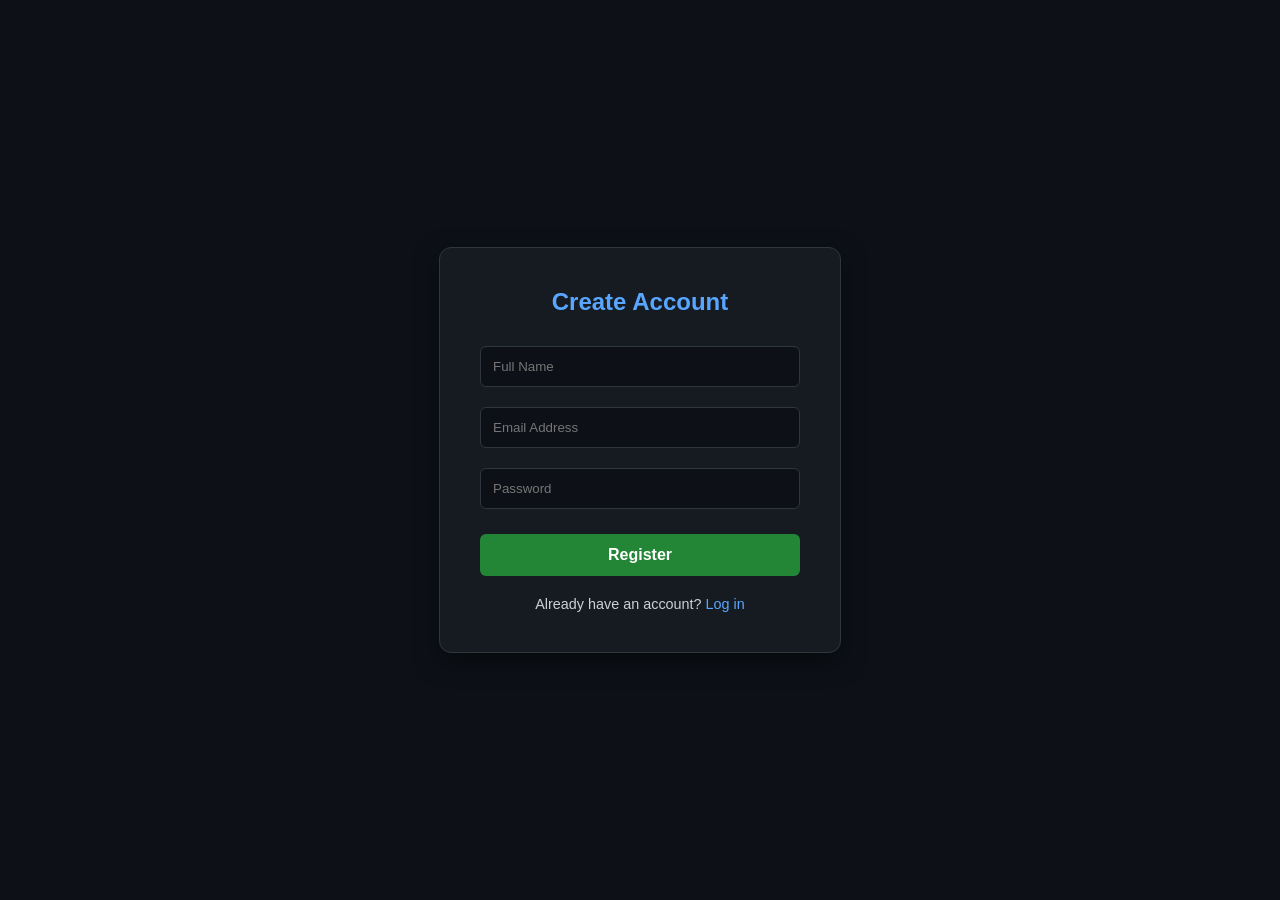
<file: frontend/index.html>
<!DOCTYPE html>
<html lang="en">
<head>
    <meta charset="UTF-8">
    <meta name="viewport" content="width=device-width, initial-scale=1.0">
    <title>Register - AI Code Platform</title>
    <style>
        body { 
            font-family: 'Segoe UI', Tahoma, Geneva, Verdana, sans-serif; 
            background-color: #0d1117; 
            color: #c9d1d9; 
            display: flex; 
            justify-content: center; 
            align-items: center; 
            height: 100vh; 
            margin: 0; 
        }
        .card { 
            background: #161b22; 
            padding: 2.5rem; 
            border-radius: 12px; 
            width: 320px; 
            box-shadow: 0 8px 24px rgba(0,0,0,0.5); 
            border: 1px solid #30363d;
        }
        h2 { text-align: center; margin-top: 0; color: #58a6ff; }
        input { 
            width: 100%; 
            padding: 12px; 
            margin: 10px 0; 
            border-radius: 6px; 
            border: 1px solid #30363d; 
            background-color: #0d1117;
            color: white;
            box-sizing: border-box; 
        }
        input:focus { outline: none; border-color: #58a6ff; }
        button { 
            width: 100%; 
            padding: 12px; 
            margin-top: 15px;
            background: #238636; 
            color: white; 
            border: none; 
            border-radius: 6px; 
            cursor: pointer; 
            font-weight: bold; 
            font-size: 16px;
        }
        button:hover { background: #2ea043; }
        .message { text-align: center; margin-top: 15px; font-size: 0.9em; display: none; }
        .error { color: #ff7b72; }
        .success { color: #3fb950; }
        a { color: #58a6ff; text-decoration: none; }
        a:hover { text-decoration: underline; }
    </style>
</head>
<body>

<div class="card">
    <h2>Create Account</h2>
    <form id="registerForm">
        <input type="text" id="fullName" placeholder="Full Name" required>
        <input type="email" id="email" placeholder="Email Address" required>
        <input type="password" id="password" placeholder="Password" required>
        <button type="submit">Register</button>
    </form>
    <div id="statusMessage" class="message"></div>
    <div style="text-align: center; margin-top: 20px; font-size: 0.9em;">
        Already have an account? <a href="login.html">Log in</a>
    </div>
</div>

<!-- JavaScript will go here -->
 <script>
    document.getElementById('registerForm').addEventListener('submit', async (e) => {
        e.preventDefault(); // Prevents the page from reloading
        
        const fullName = document.getElementById('fullName').value;
        const email = document.getElementById('email').value;
        const password = document.getElementById('password').value;
        const statusMsg = document.getElementById('statusMessage');
        
        statusMsg.style.display = 'block';
        statusMsg.className = 'message'; // Reset class
        statusMsg.textContent = 'Registering...';

        try {
            const response = await fetch('https://ai-code-platform-4mbf.onrender.com/auth/register', {
                method: 'POST',
                headers: {
                    'Content-Type': 'application/json'
                },
                body: JSON.stringify({
                    email: email,
                    password: password,
                    full_name: fullName
                })
            });

            const data = await response.json();

            if (response.ok) {
                statusMsg.className = 'message success';
                statusMsg.innerHTML = 'Registration successful! <a href="login.html">Login here</a>';
                document.getElementById('registerForm').reset();
            } else {
                statusMsg.className = 'message error';
                statusMsg.textContent = data.detail || 'Registration failed.';
            }
        } catch (error) {
            statusMsg.className = 'message error';
            statusMsg.textContent = 'Server error. Is the backend running?';
        }
    });
</script>

</body>
</html>
</file>
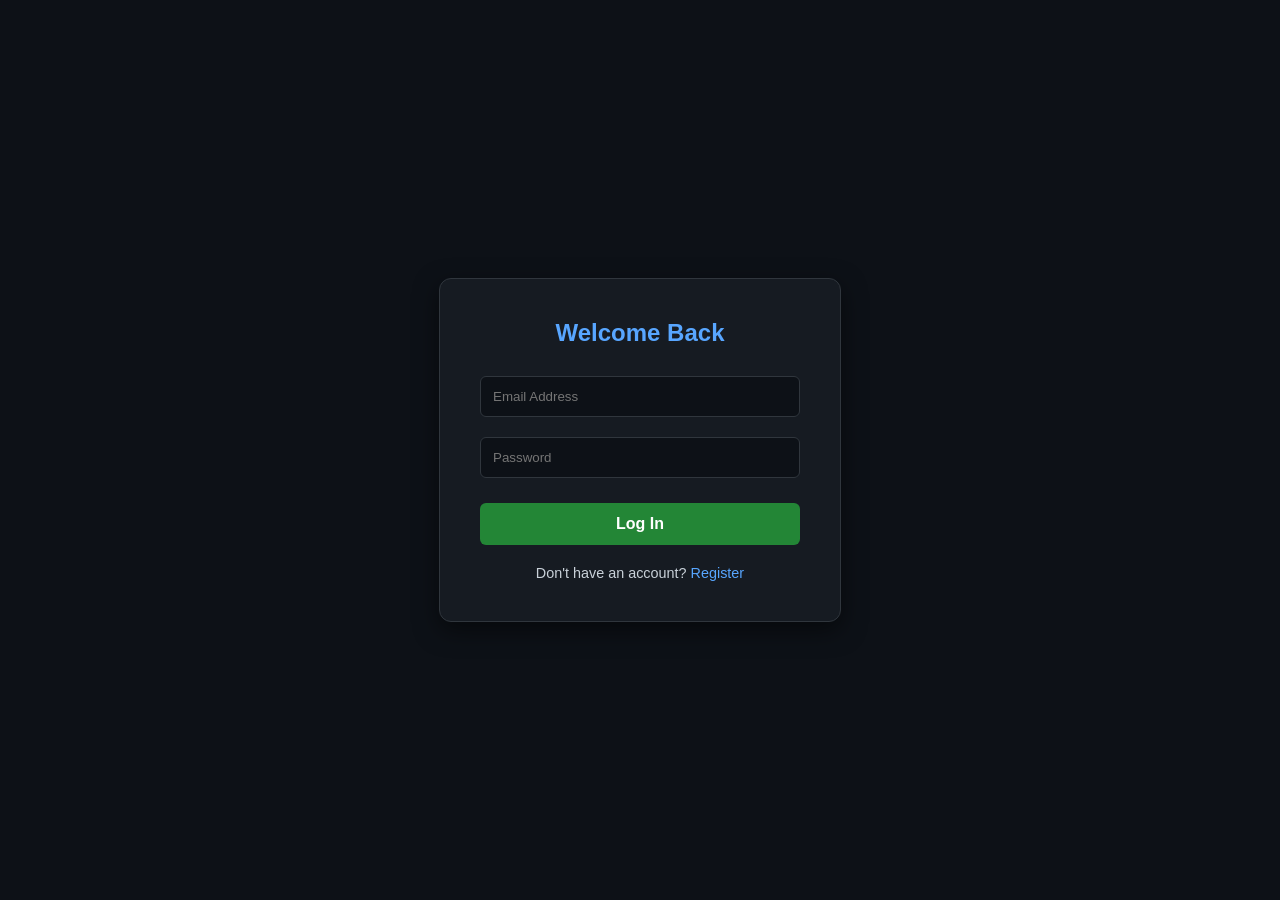
<file: frontend/login.html>
<!DOCTYPE html>
<html lang="en">
<head>
    <meta charset="UTF-8">
    <meta name="viewport" content="width=device-width, initial-scale=1.0">
    <title>Login - AI Code Platform</title>
    <style>
        body { 
            font-family: 'Segoe UI', Tahoma, Geneva, Verdana, sans-serif; 
            background-color: #0d1117; 
            color: #c9d1d9; 
            display: flex; 
            justify-content: center; 
            align-items: center; 
            height: 100vh; 
            margin: 0; 
        }
        .card { 
            background: #161b22; 
            padding: 2.5rem; 
            border-radius: 12px; 
            width: 320px; 
            box-shadow: 0 8px 24px rgba(0,0,0,0.5); 
            border: 1px solid #30363d;
        }
        h2 { text-align: center; margin-top: 0; color: #58a6ff; }
        input { 
            width: 100%; 
            padding: 12px; 
            margin: 10px 0; 
            border-radius: 6px; 
            border: 1px solid #30363d; 
            background-color: #0d1117;
            color: white;
            box-sizing: border-box; 
        }
        input:focus { outline: none; border-color: #58a6ff; }
        button { 
            width: 100%; 
            padding: 12px; 
            margin-top: 15px;
            background: #238636; 
            color: white; 
            border: none; 
            border-radius: 6px; 
            cursor: pointer; 
            font-weight: bold; 
            font-size: 16px;
        }
        button:hover { background: #2ea043; }
        .message { text-align: center; margin-top: 15px; font-size: 0.9em; display: none; }
        .error { color: #ff7b72; }
        .success { color: #3fb950; }
        a { color: #58a6ff; text-decoration: none; }
        a:hover { text-decoration: underline; }
    </style>
</head>
<body>

<div class="card">
    <h2>Welcome Back</h2>
    <form id="loginForm">
        <input type="email" id="email" placeholder="Email Address" required>
        <input type="password" id="password" placeholder="Password" required>
        <button type="submit">Log In</button>
    </form>
    <div id="statusMessage" class="message"></div>
    <div style="text-align: center; margin-top: 20px; font-size: 0.9em;">
        Don't have an account? <a href="index.html">Register</a>
    </div>
</div>

<!-- JavaScript will go here -->
 <script>
    document.getElementById('loginForm').addEventListener('submit', async (e) => {
        e.preventDefault(); 
        
        const email = document.getElementById('email').value;
        const password = document.getElementById('password').value;
        const statusMsg = document.getElementById('statusMessage');
        
        statusMsg.style.display = 'block';
        statusMsg.className = 'message'; 
        statusMsg.textContent = 'Logging in...';

        // FastAPI's OAuth2PasswordRequestForm requires URL encoded data
        const formData = new URLSearchParams();
        formData.append('username', email); // Must be 'username'
        formData.append('password', password);

        try {
            const response = await fetch('https://ai-code-platform-4mbf.onrender.com/auth/login', {
                method: 'POST',
                headers: {
                    'Content-Type': 'application/x-www-form-urlencoded'
                },
                body: formData
            });

            const data = await response.json();

            if (response.ok) {
                statusMsg.className = 'message success';
                statusMsg.textContent = 'Login successful! Redirecting...';
                
                // Save the digital VIP pass (JWT token) to the browser
                localStorage.setItem('token', data.access_token);
                
                // Redirect to the dashboard after 1 second
                setTimeout(() => {
                    window.location.href = 'student-dashboard.html';
                }, 1000);
            } else {
                statusMsg.className = 'message error';
                statusMsg.textContent = data.detail || 'Invalid email or password.';
            }
        } catch (error) {
            statusMsg.className = 'message error';
            statusMsg.textContent = 'Server error. Is the backend running?';
        }
    });
</script>

</body>
</html>
</file>
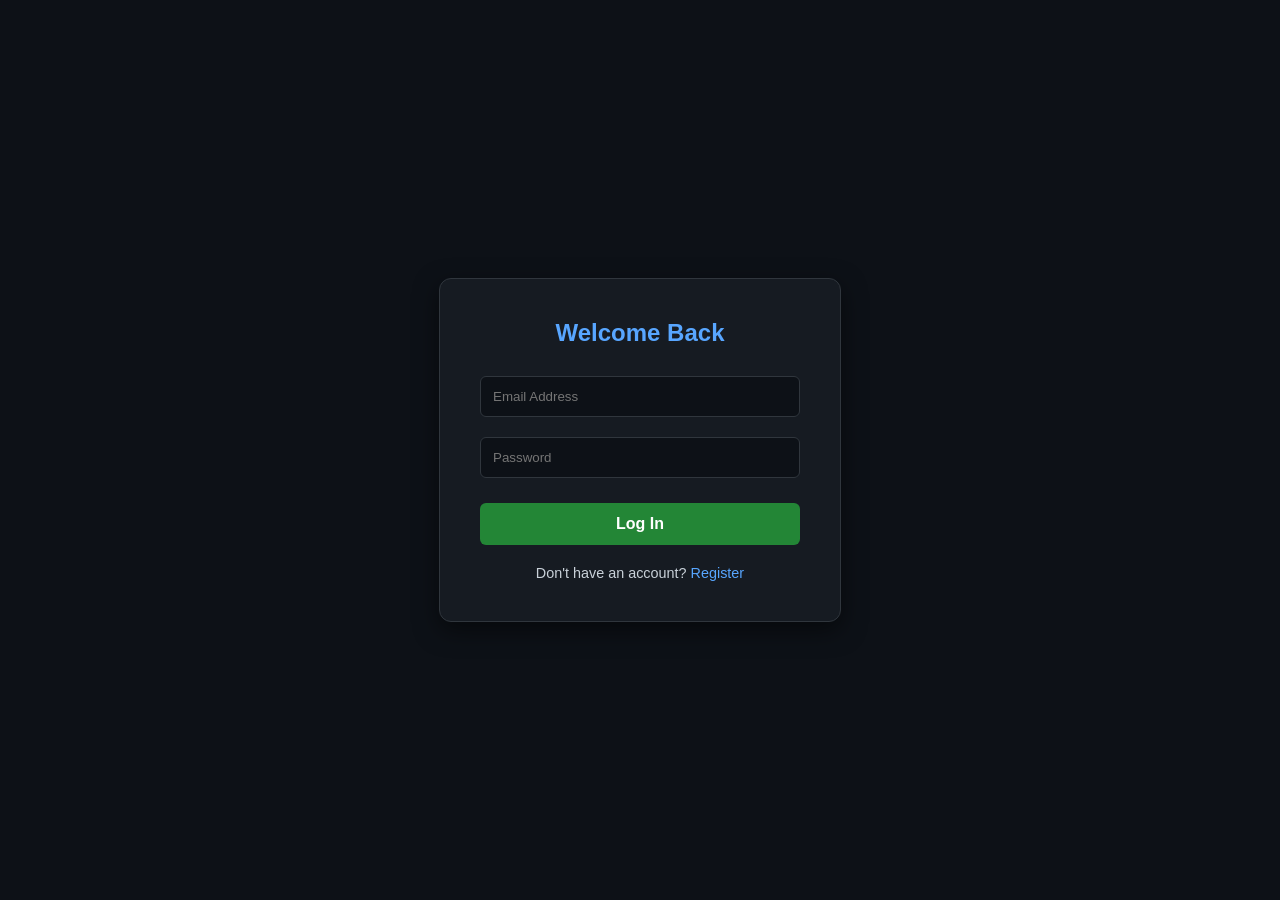
<file: frontend/student-dashboard.html>
<!DOCTYPE html>
<html lang="en">
<head>
    <meta charset="UTF-8">
    <meta name="viewport" content="width=device-width, initial-scale=1.0">
    <title>Student Dashboard - AI Code Platform</title>
    <style>
        body { 
            font-family: 'Segoe UI', Tahoma, Geneva, Verdana, sans-serif; 
            background-color: #0d1117; 
            color: #c9d1d9; 
            margin: 0; 
            display: flex;
            height: 100vh;
        }
        /* Sidebar Styles */
        .sidebar {
            width: 250px;
            background-color: #161b22;
            border-right: 1px solid #30363d;
            padding: 20px;
            display: flex;
            flex-direction: column;
        }
        .sidebar h2 {
            color: #58a6ff;
            margin-top: 0;
            margin-bottom: 30px;
            font-size: 1.2rem;
        }
        .nav-item {
            padding: 12px 15px;
            margin-bottom: 10px;
            background-color: #21262d;
            border-radius: 6px;
            cursor: pointer;
            border: 1px solid transparent;
        }
        .nav-item.active {
            border-color: #58a6ff;
            color: #58a6ff;
            font-weight: bold;
        }
        .nav-item:hover {
            background-color: #30363d;
        }
        .spacer { flex-grow: 1; }
        .logout-btn {
            padding: 12px;
            background-color: #da3633;
            color: white;
            border: none;
            border-radius: 6px;
            cursor: pointer;
            font-weight: bold;
        }
        .logout-btn:hover { background-color: #b32d2a; }

        /* Main Content Styles */
        .main-content {
            flex-grow: 1;
            padding: 40px;
            overflow-y: auto;
        }
        .welcome-banner {
            background: linear-gradient(135deg, #1f6feb, #3fb950);
            border-radius: 12px;
            padding: 30px;
            margin-bottom: 30px;
            color: white;
        }
        .welcome-banner h1 { margin: 0 0 10px 0; }
        .welcome-banner p { margin: 0; font-size: 1.1rem; opacity: 0.9; }
        
        .stats-grid {
            display: flex;
            gap: 20px;
            margin-bottom: 30px;
        }
        .stat-card {
            flex: 1;
            background-color: #161b22;
            border: 1px solid #30363d;
            border-radius: 12px;
            padding: 20px;
        }
        .stat-card h3 { margin: 0 0 10px 0; color: #8b949e; font-size: 0.9rem; }
        .stat-card .value { font-size: 1.8rem; font-weight: bold; color: #c9d1d9; }
    </style>
</head>
<body>

    <!-- Sidebar -->
    <div class="sidebar">
        <h2>AI Code Platform</h2>
        <div class="nav-item active">Dashboard</div>
        <div class="nav-item" onclick="window.location.href='collaborate.html'">Playground</div>
        <div class="nav-item">My Assignments</div>
        <div class="nav-item">AI Tutor Chat</div>
        
        <div class="spacer"></div>
        <button id="logoutBtn" class="logout-btn">Log Out</button>
    </div>

    <!-- Main Content -->
    <div class="main-content">
        <div class="welcome-banner">
            <h1>Welcome back, Student!</h1>
            <p>Ready to start your next coding challenge?</p>
        </div>

        <div class="stats-grid">
            <div class="stat-card">
                <h3>Tasks Completed</h3>
                <div class="value">12 / 15</div>
            </div>
            <div class="stat-card">
                <h3>Active Streak</h3>
                <div class="value">5 Days</div>
            </div>
            <div class="stat-card">
                <h3>Average Score</h3>
                <div class="value">88%</div>
            </div>
        </div>

        <!-- NEW: Join Room Section -->
        <div style="background: #161b22; border: 1px solid #30363d; border-radius: 12px; padding: 20px; margin-bottom: 30px;">
            <h3 style="margin-top: 0; color: #58a6ff;">🚀 Join a Collaborative Room</h3>
            <p style="color: #8b949e; margin-bottom: 15px;">Enter a Room ID to invite friends and code together in real-time.</p>
            <div style="display: flex; gap: 10px;">
                <input type="text" id="roomIdInput" placeholder="e.g. MySecretRoom" style="padding: 10px; border-radius: 6px; border: 1px solid #30363d; background: #0d1117; color: white; flex-grow: 1; font-size: 16px;">
                <button onclick="joinRoom()" style="padding: 10px 20px; background: #1f6feb; color: white; border: none; border-radius: 6px; cursor: pointer; font-weight: bold; font-size: 16px;">
                    Join Room
                </button>
            </div>
        </div>

        <!-- Saved Projects Container -->
        <div style="margin-top: 40px;">
            <h3 style="color: #c9d1d9; border-bottom: 1px solid #30363d; padding-bottom: 10px;">💾 My Saved Projects</h3>
            <div id="projectsList" style="display: flex; flex-direction: column; gap: 15px; margin-top: 20px;">
                <p style="color: #8b949e;">Loading your projects...</p>
            </div>
        </div>
    </div>

    <script>
        // 1. Security Check: Verify the user has a token
        const token = localStorage.getItem('token');
        
        if (!token) {
            window.location.href = 'login.html';
        } else {
            // Fetch the logged-in user's real data
            fetch('https://ai-code-platform-4mbf.onrender.com/auth/me', {
                method: 'GET',
                headers: {
                    'Authorization': 'Bearer ' + token
                }
            })
            .then(response => {
                if (!response.ok) throw new Error('Token invalid or expired');
                return response.json();
            })
            .then(data => {
                // Update the UI with their actual name
                document.querySelector('.welcome-banner h1').textContent = `Welcome back, ${data.full_name}!`;
                // Save their email locally so our code snippets can link to it
                localStorage.setItem('user_email', data.email);
            })
            .catch(error => {
                // If the token is fake or expired, kick them out
                localStorage.removeItem('token');
                window.location.href = 'login.html';
            });
        }

        // 2. Fetch and display saved projects
        async function loadSavedProjects() {
            const userEmail = localStorage.getItem("user_email") || "student1@example.com";
            const projectsList = document.getElementById("projectsList");

            try {
                const response = await fetch(`https://ai-code-platform-4mbf.onrender.com/api/snippets/list/${userEmail}`);
                const snippets = await response.json();

                if (snippets.length === 0) {
                    projectsList.innerHTML = "<p style='color: #8b949e;'>No saved projects yet. Jump into the Playground to write some code!</p>";
                    return;
                }

                projectsList.innerHTML = ""; // Clear the loading text
                
                snippets.forEach(snippet => {
                    const card = document.createElement("div");
                    card.style = "background: #21262d; padding: 15px; border-radius: 8px; border: 1px solid #30363d;";
                    card.innerHTML = `
                        <h4 style="margin: 0 0 10px 0; color: #58a6ff;">${snippet.title}</h4>
                        <pre style="background: #010409; padding: 10px; border-radius: 6px; color: #c9d1d9; font-family: Consolas, monospace; font-size: 14px; overflow-x: auto; margin: 0;">${snippet.code}</pre>
                    `;
                    projectsList.appendChild(card);
                });
            } catch (error) {
                projectsList.innerHTML = "<p style='color: #ff7b72;'>Error loading saved projects from the database.</p>";
                console.error("Fetch error:", error);
            }
        }

        // Automatically load projects when the dashboard opens
        window.onload = loadSavedProjects;

        // 3. Logout Functionality
        document.getElementById('logoutBtn').addEventListener('click', () => {
            localStorage.removeItem('token');
            localStorage.removeItem('user_email');
            window.location.href = 'login.html';
        });

        // 4. NEW: Join Dynamic Room Logic
        function joinRoom() {
            const roomId = document.getElementById("roomIdInput").value.trim();
            if (roomId) {
                // Redirect to the playground and pass the room name in the URL
                window.location.href = `collaborate.html?room=${roomId}`;
            } else {
                alert("Please enter a Room ID!");
            }
        }
    </script>

</body>
</html>
</file>
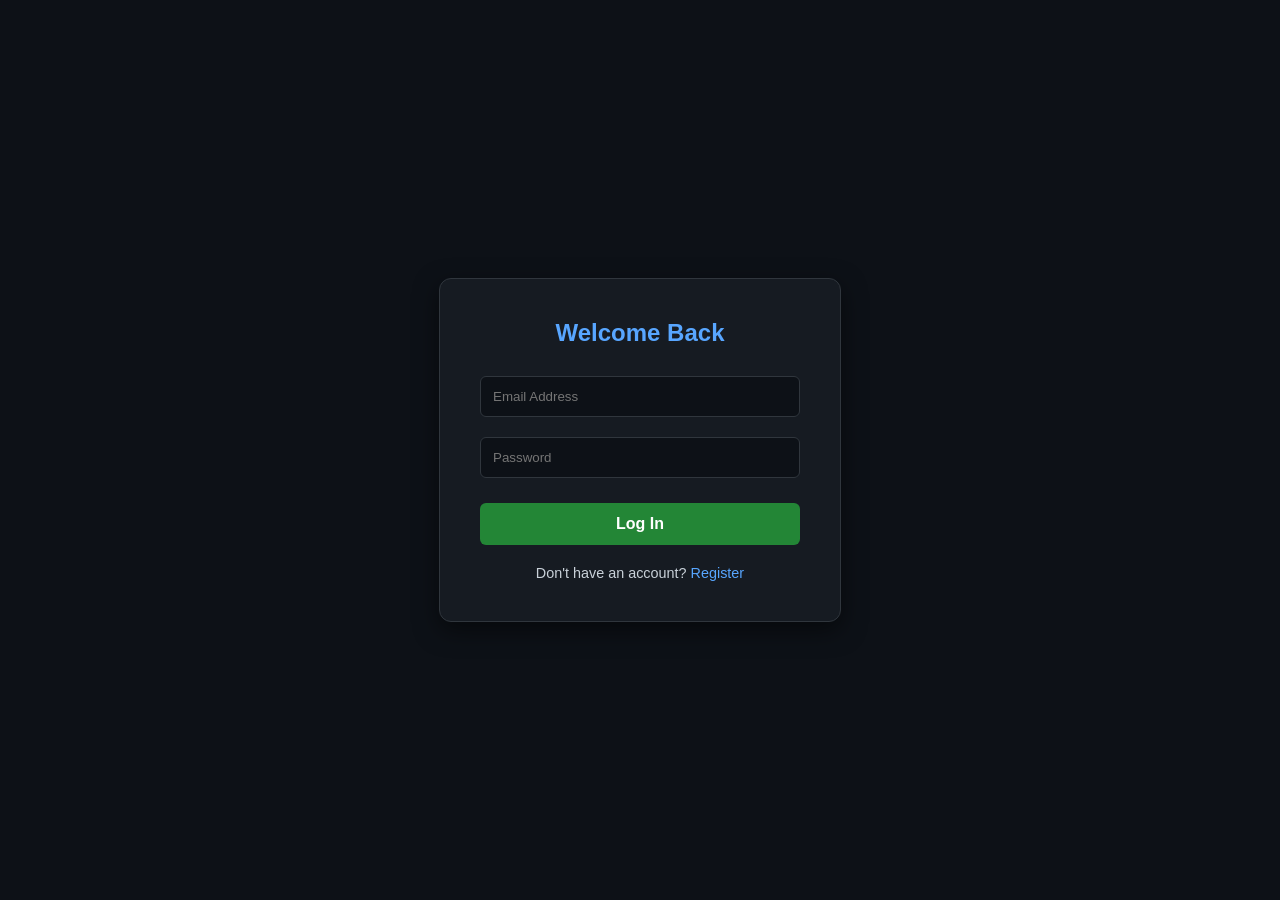
<file: frontend/teacher-dashboard.html>
<!DOCTYPE html>
<html lang="en">
<head>
    <meta charset="UTF-8">
    <meta name="viewport" content="width=device-width, initial-scale=1.0">
    <title>Teacher Admin - AI Code Platform</title>
    <style>
        body { 
            font-family: 'Segoe UI', Tahoma, Geneva, Verdana, sans-serif; 
            background-color: #0d1117; 
            color: #c9d1d9; 
            margin: 0; 
            display: flex;
            height: 100vh;
        }
        /* Sidebar Styles */
        .sidebar {
            width: 250px;
            background-color: #161b22;
            border-right: 1px solid #30363d;
            padding: 20px;
            display: flex;
            flex-direction: column;
        }
        .sidebar h2 { color: #d2a8ff; margin-top: 0; margin-bottom: 30px; font-size: 1.2rem; }
        .nav-item {
            padding: 12px 15px; margin-bottom: 10px; background-color: #21262d;
            border-radius: 6px; cursor: pointer; border: 1px solid transparent;
        }
        .nav-item.active { border-color: #d2a8ff; color: #d2a8ff; font-weight: bold; }
        .nav-item:hover { background-color: #30363d; }
        .spacer { flex-grow: 1; }
        .logout-btn {
            padding: 12px; background-color: #da3633; color: white; border: none;
            border-radius: 6px; cursor: pointer; font-weight: bold;
        }
        /* Main Content Styles */
        .main-content { flex-grow: 1; padding: 40px; overflow-y: auto; }
        .welcome-banner {
            background: linear-gradient(135deg, #8957e5, #d2a8ff);
            border-radius: 12px; padding: 30px; margin-bottom: 30px; color: white;
        }
        .welcome-banner h1 { margin: 0 0 10px 0; color: #0d1117; }
        .welcome-banner p { margin: 0; font-size: 1.1rem; color: #0d1117; opacity: 0.9; }
        
        .student-card {
            background: #21262d; padding: 20px; border-radius: 8px; 
            border: 1px solid #30363d; margin-bottom: 20px;
        }
        .student-header { display: flex; justify-content: space-between; border-bottom: 1px solid #30363d; padding-bottom: 10px; margin-bottom: 15px; }
        .student-email { color: #58a6ff; font-weight: bold; }
        .language-badge { background: #3fb950; color: #0d1117; padding: 3px 8px; border-radius: 12px; font-size: 12px; font-weight: bold; }
        .code-block { background: #010409; padding: 15px; border-radius: 6px; font-family: Consolas, monospace; overflow-x: auto; margin: 0; color: #c9d1d9;}
    </style>
</head>
<body>

    <!-- Sidebar -->
    <div class="sidebar">
        <h2>👨‍🏫 Admin Portal</h2>
        <div class="nav-item active">Student Submissions</div>
        <div class="nav-item">Manage Rooms</div>
        <div class="nav-item" onclick="window.location.href='collaborate.html?room=Teacher-Lobby'">Open IDE</div>
        <div class="spacer"></div>
        <button id="logoutBtn" class="logout-btn">Log Out</button>
    </div>

    <!-- Main Content -->
    <div class="main-content">
        <div class="welcome-banner">
            <h1>Teacher Dashboard</h1>
            <p>Review and grade student code submissions across the platform.</p>
        </div>

        <h3 style="color: #c9d1d9; border-bottom: 1px solid #30363d; padding-bottom: 10px;">📚 All Student Projects</h3>
        <div id="submissionsList" style="margin-top: 20px;">
            <p style="color: #8b949e;">Loading student submissions...</p>
        </div>
    </div>

    <script>
        // Security Check
        const token = localStorage.getItem('token');
        if (!token) window.location.href = 'login.html';

        // Fetch ALL snippets from the admin route
        async function loadAllSubmissions() {
            const submissionsList = document.getElementById("submissionsList");
            try {
                const response = await fetch(`https://ai-code-platform-4mbf.onrender.com/api/snippets/all`);
                const snippets = await response.json();

                if (snippets.length === 0) {
                    submissionsList.innerHTML = "<p style='color: #8b949e;'>No student submissions found in the database.</p>";
                    return;
                }

                submissionsList.innerHTML = ""; 
                
                snippets.forEach(snippet => {
                    const card = document.createElement("div");
                    card.className = "student-card";
                    
                    // Conditionally render the button based on if it's already graded in the DB
                    const gradingButton = snippet.is_graded 
                        ? `<button disabled style="padding: 8px 15px; background: #2ea043; color: white; border: none; border-radius: 6px; cursor: default; font-weight: bold; opacity: 0.8;">✅ Graded</button>`
                        : `<button onclick="markAsGraded(${snippet.id}, this)" style="padding: 8px 15px; background: #8957e5; color: white; border: none; border-radius: 6px; cursor: pointer; font-weight: bold;">📝 Mark as Graded</button>`;

                    card.innerHTML = `
                        <div class="student-header">
                            <div>
                                <span class="student-email">👤 ${snippet.user_email}</span>
                                <span style="color: #8b949e; margin-left: 10px;">submitted: <strong>${snippet.title}</strong></span>
                            </div>
                            <span class="language-badge">${snippet.language.toUpperCase()}</span>
                        </div>
                        <pre class="code-block">${snippet.code}</pre>
                        <div style="margin-top: 15px; text-align: right;">
                            ${gradingButton}
                        </div>
                    `;
                    submissionsList.appendChild(card);
                });
            } catch (error) {
                submissionsList.innerHTML = "<p style='color: #ff7b72;'>Error loading submissions.</p>";
                console.error("Fetch error:", error);
            }
        }

        // The Grading Logic Function
        async function markAsGraded(snippetId, buttonElement) {
            // Visual feedback while loading
            buttonElement.innerText = "⏳ Updating...";
            buttonElement.style.opacity = "0.7";

            try {
                const response = await fetch(`https://ai-code-platform-4mbf.onrender.com/api/snippets/grade/${snippetId}`, {
                    method: 'PUT'
                });

                if (response.ok) {
                    // Permanently change the button to a green 'Graded' state
                    buttonElement.innerText = "✅ Graded";
                    buttonElement.style.backgroundColor = "#2ea043";
                    buttonElement.style.cursor = "default";
                    buttonElement.disabled = true;
                } else {
                    buttonElement.innerText = "❌ Failed";
                    buttonElement.style.backgroundColor = "#ff7b72";
                }
            } catch (error) {
                console.error("Error grading snippet:", error);
                buttonElement.innerText = "Error";
                buttonElement.style.backgroundColor = "#ff7b72";
            }
        }

        window.onload = loadAllSubmissions;

        document.getElementById('logoutBtn').addEventListener('click', () => {
            localStorage.removeItem('token');
            localStorage.removeItem('user_email');
            localStorage.removeItem('role');
            window.location.href = 'login.html';
        });
    </script>
</body>
</html>
</file>
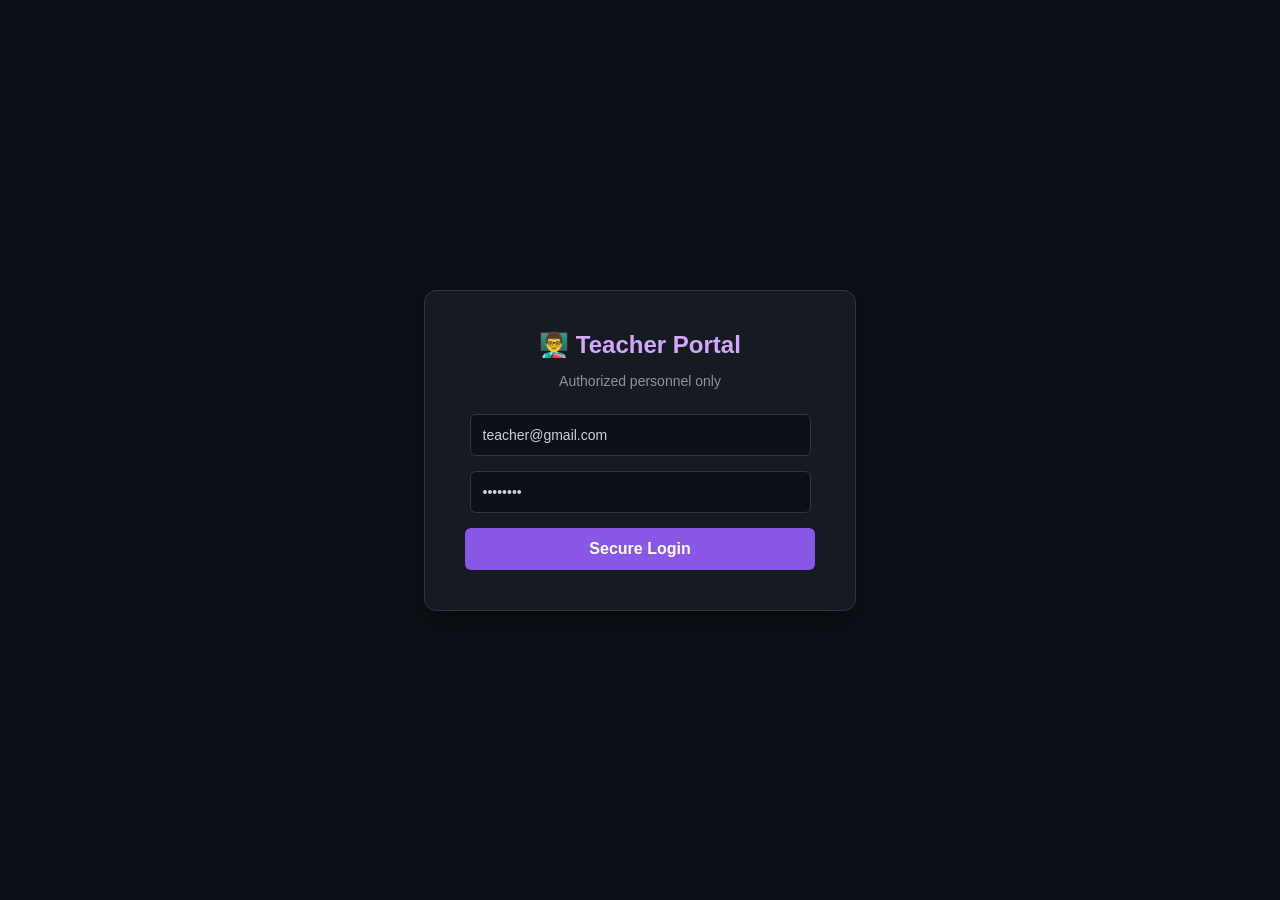
<file: frontend/teacher-login.html>
<!DOCTYPE html>
<html lang="en">
<head>
    <meta charset="UTF-8">
    <meta name="viewport" content="width=device-width, initial-scale=1.0">
    <title>Admin Portal - AI Code Platform</title>
    <style>
        body { 
            font-family: 'Segoe UI', Tahoma, Geneva, Verdana, sans-serif; 
            background-color: #0d1117; 
            color: #c9d1d9; 
            display: flex; 
            justify-content: center; 
            align-items: center; 
            height: 100vh; 
            margin: 0;
        }
        .login-box {
            background-color: #161b22;
            padding: 40px;
            border-radius: 12px;
            border: 1px solid #30363d;
            box-shadow: 0 8px 24px rgba(0,0,0,0.5);
            width: 100%;
            max-width: 350px;
            text-align: center;
        }
        .login-box h2 { margin-top: 0; color: #d2a8ff; margin-bottom: 5px; }
        .login-box p { color: #8b949e; margin-bottom: 25px; font-size: 14px; }
        input {
            width: 90%;
            padding: 12px;
            margin-bottom: 15px;
            background-color: #0d1117;
            border: 1px solid #30363d;
            border-radius: 6px;
            color: #c9d1d9;
            font-size: 14px;
        }
        button {
            width: 100%;
            padding: 12px;
            background-color: #8957e5;
            color: white;
            border: none;
            border-radius: 6px;
            font-size: 16px;
            font-weight: bold;
            cursor: pointer;
            transition: background 0.2s;
        }
        button:hover { background-color: #a371f7; }
        .error-msg { color: #ff7b72; font-size: 14px; margin-top: 15px; display: none; }
    </style>
</head>
<body>

    <div class="login-box">
        <h2>👨‍🏫 Teacher Portal</h2>
        <p>Authorized personnel only</p>
        
        <!-- FIXED: The value is now teacher@gmail.com -->
        <input type="email" id="email" placeholder="Teacher Email" value="teacher@gmail.com">
        <input type="password" id="password" placeholder="Password" value="admin123">
        
        <button id="loginBtn">Secure Login</button>
        <div id="errorMsg" class="error-msg">Invalid credentials. Access denied.</div>
    </div>

    <script>
        document.getElementById('loginBtn').addEventListener('click', async () => {
            const email = document.getElementById('email').value;
            const password = document.getElementById('password').value;
            const errorMsg = document.getElementById('errorMsg');
            const loginBtn = document.getElementById('loginBtn');

            loginBtn.textContent = "Authenticating...";
            loginBtn.style.opacity = "0.7";

            try {
                const response = await fetch('https://ai-code-platform-4mbf.onrender.com/auth/teacher-login', {
                    method: 'POST',
                    headers: { 'Content-Type': 'application/json' },
                    body: JSON.stringify({ email, password })
                });

                if (response.ok) {
                    const data = await response.json();
                    // Securely store the token and the role
                    localStorage.setItem('token', data.token);
                    localStorage.setItem('user_email', data.user_email);
                    localStorage.setItem('role', data.role);
                    
                    window.location.href = 'teacher-dashboard.html';
                } else {
                    errorMsg.style.display = "block";
                    loginBtn.textContent = "Secure Login";
                    loginBtn.style.opacity = "1";
                }
            } catch (err) {
                errorMsg.textContent = "Server connection failed.";
                errorMsg.style.display = "block";
                loginBtn.textContent = "Secure Login";
                loginBtn.style.opacity = "1";
            }
        });
    </script>
</body>
</html>
</file>
